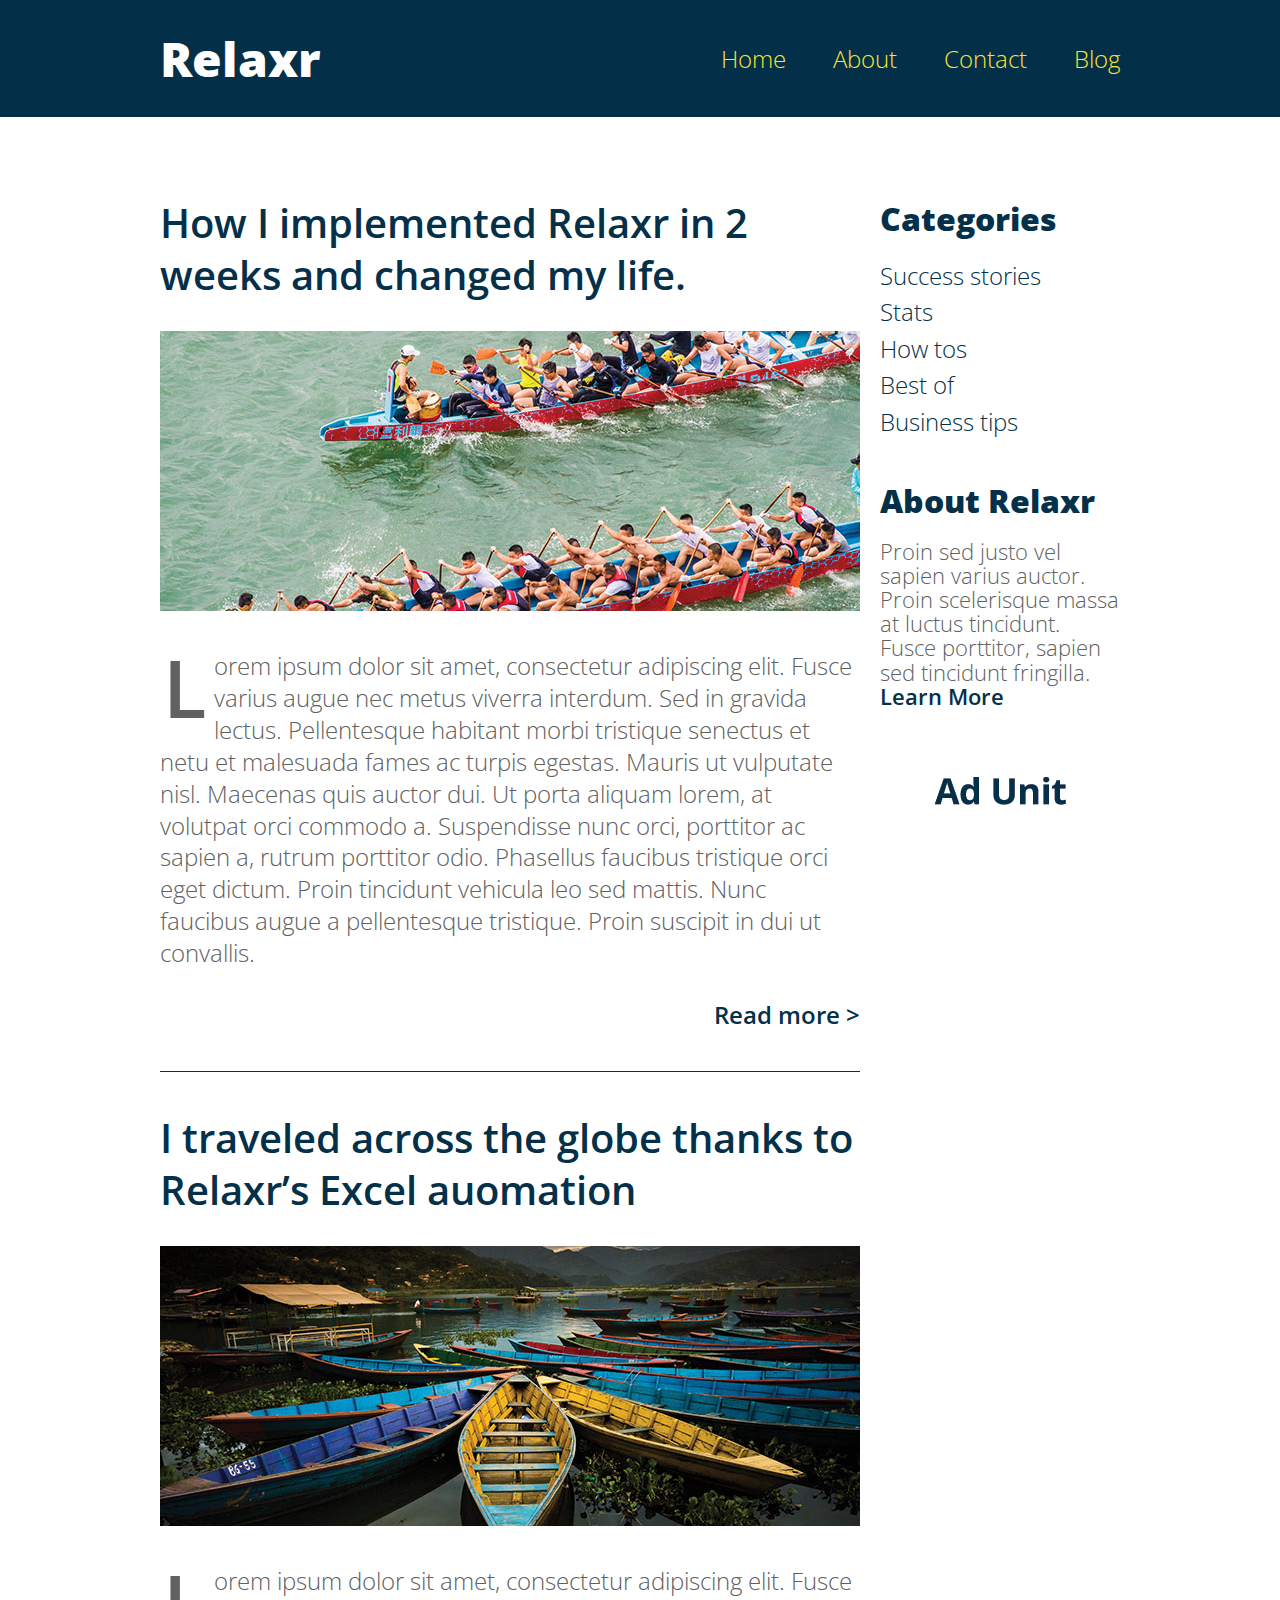
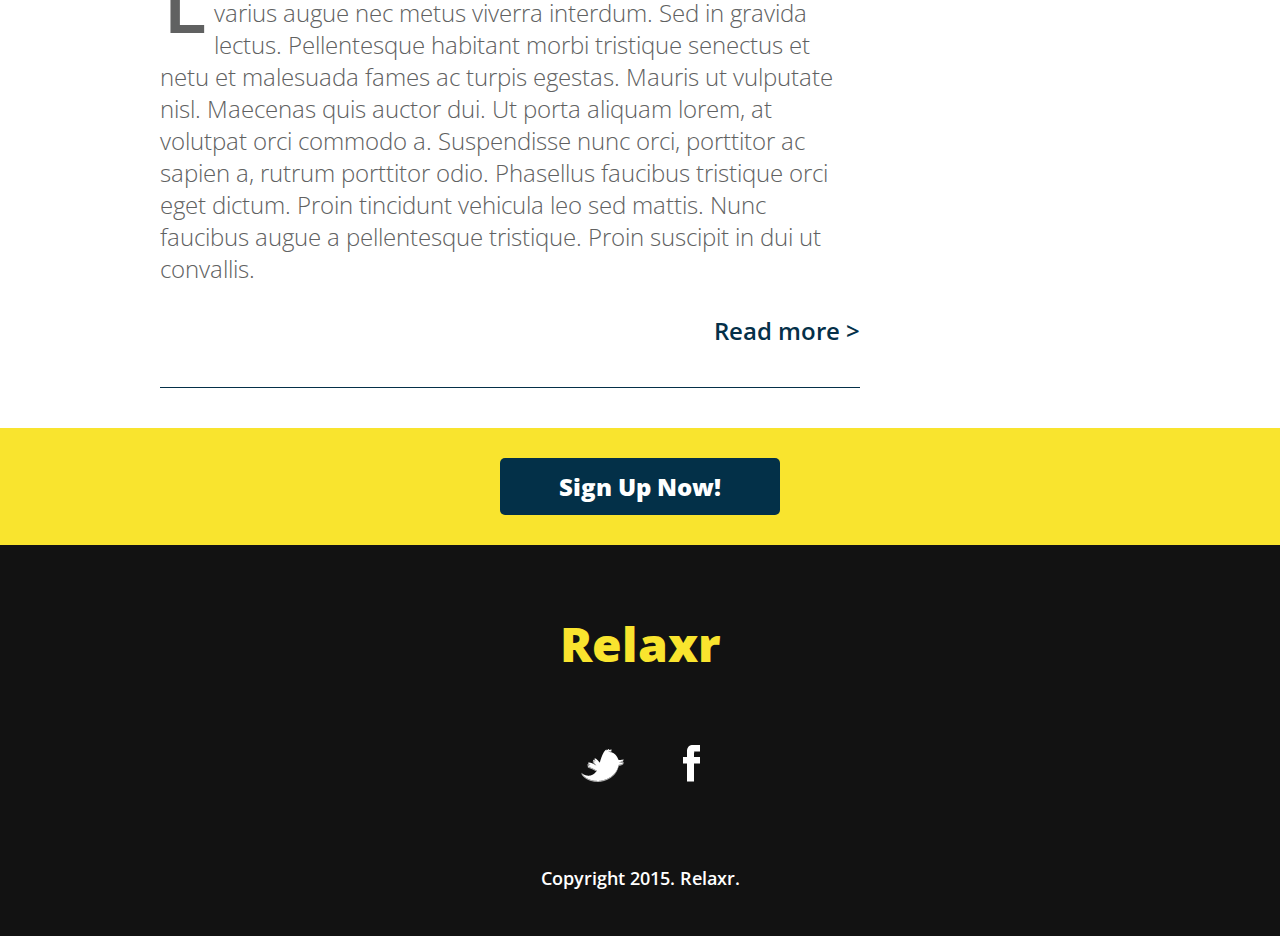
<file: starter_code/blog.html>
<!DOCTYPE html>
<html lang="en">
	<head>
    	<meta charset="utf-8">
    	<meta name="description" content="The perfect personal assistant. Relaxr does your job for you so you can enjoy life as it is meant to be.">

		<title>Relaxr Blog</title>
		<link href='http://fonts.googleapis.com/css?family=Open+Sans:300italic,300,600,800' rel='stylesheet' type='text/css'>

		<!-- external CSS link -->
		<link rel="stylesheet" href="css/reset.css">
		<link rel="stylesheet" href="css/style.css">

	</head>
	<body>
		<header id="page-header">
			<div class="container">
				<h1 class="logo">Relaxr</h1>
				<nav>
					<ul>
						<li><div class="line"></div><div class="line"></div><div class="line"></div></li>
						<li><a href="index.html" >Home</a></li>
						<li><a href="#">About</a></li>
						<li><a href="#">Contact</a></li>
						<li><a href="blog.html">Blog</a></li>
					</ul>
				</nav>
			</div>
		</header>

		<section id="main">
			<div class="container">
				<section id="posts">
					<article class="post">
						<h2><a href="#">How I implemented Relaxr in 2 weeks and changed my life.</a></h2>
						<img src="images/blog_photo1.jpg" alt="Crew Meet">
						<p>Lorem ipsum dolor sit amet, consectetur adipiscing elit. Fusce varius augue nec metus viverra interdum. Sed in gravida lectus. Pellentesque habitant morbi tristique senectus et netu et malesuada fames ac turpis egestas. Mauris ut vulputate nisl.  Maecenas quis auctor dui. Ut porta aliquam lorem, at volutpat orci commodo a. Suspendisse nunc orci, porttitor ac sapien a, rutrum porttitor odio. Phasellus faucibus tristique orci eget dictum. Proin tincidunt vehicula leo sed mattis. Nunc faucibus augue a pellentesque tristique. Proin suscipit in dui ut convallis.</p>

						<p class="readmore"><a href="#">Read more &gt;</a></p>
					</article>
					<article class="post">
						<h2><a href="#">I traveled across the globe thanks to Relaxr’s Excel auomation</a></h2>
						<img src="images/blog_photo2.jpg" alt="Canoes">
						<p>Lorem ipsum dolor sit amet, consectetur adipiscing elit. Fusce varius augue nec metus viverra interdum. Sed in gravida lectus. Pellentesque habitant morbi tristique senectus et netu et malesuada fames ac turpis egestas. Mauris ut vulputate nisl.  Maecenas quis auctor dui. Ut porta aliquam lorem, at volutpat orci commodo a. Suspendisse nunc orci, porttitor ac sapien a, rutrum porttitor odio. Phasellus faucibus tristique orci eget dictum. Proin tincidunt vehicula leo sed mattis. Nunc faucibus augue a pellentesque tristique. Proin suscipit in dui ut convallis.</p>

						<p class="readmore"><a href="#">Read more &gt;</a></p>
					</article>
				</section><!--
			--><aside id="sidebar">
					<h3>Categories</h3>
					<ul>
						<li><a href="#">Success stories</a></li>
						<li><a href="#">Stats</a></li>
						<li><a href="#">How tos</a></li>
						<li><a href="#">Best of</a></li>
						<li><a href="#">Business tips</a></li>
					</ul>
					<h3>About Relaxr</h3>
					<p>Proin sed justo vel sapien varius auctor. Proin scelerisque massa at luctus tincidunt. Fusce porttitor, sapien sed tincidunt fringilla.<br>
					<a href="">Learn More</a></p>
					<img src="images/ad-unit.png" alt="Ad Unit">
				</aside>
			</div>
		</section>

		<aside id="bottom-cta">
			<a class="button blue" href="#">Sign Up Now!</a>
		</aside>
		<footer>
			<h4 class="logo">Relaxr</h4>

			<ul>
				<li><a href="#"><img src="images/twitter.png" alt="Twitter logo"></a></li>
				<li><a href="#"><img src="images/facebook.png" alt="Facebook logo"></a></li>
			</ul>

			<p class="copyright">Copyright 2015. Relaxr.</p>
		</footer>
	</body>
</html>
</file>
<file: starter_code/css/style.css>
/*
Project Name: Blank Template
Client: Your Client
Author: Your Name
Developer @GA in NYC
*/


/******************************************
/* SETUP
/*******************************************/

/* Box Model Hack */
* {
  -moz-box-sizing: border-box; /* Firexfox */
  -webkit-box-sizing: border-box; /* Safari/Chrome/iOS/Android */
  box-sizing: border-box; /* IE */
}

/* Clear fix hack */
.clearfix:after {
  content: ".";
  display: block;
  clear: both;
  visibility: hidden;
  line-height: 0;
  height: 0;
}

.clear {
  clear: both;
}

.alignright {
  float: right;
  padding: 0 0 0.625rem 0.625rem; /* note the padding around a right floated image */
}

.alignleft {
  float: left;
  padding: 0 0.625rem 0.625rem 0; /* note the padding around a left floated image */
}

/******************************************
/* BASE STYLES
/*******************************************/

body {
  color: #f0efef;
  font-size: 1.625rem;
  line-height: 1.4;
  color: #606161;
  font-family: 'Open Sans', Helvetica, Arial, sans-serif;
  font-weight: 300;
}
a {
  text-decoration: none;
}


/******************************************
/* LAYOUT
/*******************************************/

/* Center the container */
.container {
  width: 60rem;
  margin: 0 auto;
}
.logo {
  font-size: 3rem;
  font-weight: 800;
}

header {
  background: #033048;
  padding: 1.563rem 0;
  overflow: hidden;
}
header .logo {
  color: #fff;
  float: left;
}

header nav {
  float: right;
  margin-top: 0.9375rem;
}
header nav ul li {
  display: inline-block;
  margin: 0 0 0 2.5rem;
  font-size: 1.5rem;
}
header nav ul li a {
  color: #f9e42e;
}

#hero {
  height: 43.75rem;
  background: url(../images/header_bg.jpg) no-repeat top center #131e27;
  padding-top: 2rem;
}

#hero .logo {
  color: #fff;
}
#hero h2 {
  font-size: 3rem;
  text-align: center;
  color: #fff;
  margin: 7.5rem 0 5.625rem;
  font-weight: 600;
}
.button {
  border-radius: 0.3125rem;
  font-weight: 800;
  padding: 0.75rem 0;
  width: 17.5rem;
  font-size: 1.75rem;
  text-align: center;
  display: block;
  margin: 0 auto;
}
.yellow {
  background: #f9e42e;
  color: #033048;
}
.blue {
  background: #033048;
  color: #fff;
  font-size: 1.5rem;
}
#benefits {
  padding: 6.25rem 0 5rem;
}
h3 {
  color: #033048;
  font-size: 2.5rem;
  font-weight: 600;
  margin-bottom: 2.5rem;
}
#benefits p, #benefits ul {
  width: 37.5rem;
}
#benefits ul {
  list-style: disc;
  margin: 1.875rem 0 0 5rem;
}
#testimonial {
  background: url(../images/testimonial_bg.jpg) no-repeat top center #071324;
  padding: 4.375rem 0 4.375rem;
  color: #fff;
}
blockquote {
  font-size: 2.25rem;
  font-weight: 300;
  font-style: italic;
  text-align: center;
  width: 36.25rem;
  margin: 0 auto;
}
blockquote span {
  font-weight: 600;
  display: block;
  font-style: normal;
}
#main {
  margin-top: 5rem;
}
#posts {
  width: 43.75rem;
  display: inline-block;
  margin-right: 1.25rem;
  vertical-align: top;
}
#sidebar {
  width: 15rem;
  display: inline-block;
  vertical-align: top;
}
.post {
  border-bottom: 0.0625rem solid #043049;
  padding-bottom: 2.5rem;
  margin-bottom: 2.5rem;
}
h2 {
  font-weight: 600;
  font-size: 2.5rem;
  line-height: 1.3;
  margin-bottom: 1.875rem;
}
.post h2 a {
  color: #043049;
}

.post img {
  margin-bottom: 1.875rem;
}
.post p {
  font-size: 1.5rem;
  line-height: 1.333;
  color: #606161;
}
.post p:first-of-type:first-letter {
  float: left;
  font-size: 5rem;
  line-height: 4.063rem;
  padding-top: 0.25rem;
  padding-right: .5rem;
  padding-left: 0.1875rem;
  font-weight: 600;
}
.readmore {
  text-align: right;
  margin-top: 1.875rem;
}
.readmore a {
  color: #043049;
  font-weight: 600;
}

#sidebar h3 {
  font-size: 2rem;
  font-weight: 800;
  margin-bottom: 0.9375rem;
  color: #043049;
}
#sidebar ul {
  margin-bottom: 2.5rem;
}
#sidebar ul li a {
  color: #043049;
  font-size: 1.5rem;
}
#sidebar p {
  font-size: 1.375rem;
  line-height: 1.1;
  margin-bottom: 2.5rem;
}
#sidebar p a {
  color: #043049;
  font-weight: 600;
}

#bottom-cta {
  background: #f9e42e;
  padding: 1.87rem;
  text-align: center;
}

footer {
  background: #121212;
  padding: 4.063rem 0 2.813rem;
  text-align: center;
}
footer .logo {
  color: #f9e42e;
  margin-bottom: 4.25rem;
}
footer ul li {
  display: inline-block;
  list-style: none;
  margin: 0 1.625rem 4.688rem;
}
footer p {
  font-size: 1.125rem;
  color: #fff;
  font-weight: 600;
}

nav .line{
  display: none;
  background: #033048;
  width: 2.5em;
  height: .25em;
  background: white;
  border-radius: 1em;
  margin-top: .25em;
}
nav .line:first-of-type{
  margin-top:.7em;
}

@media screen and (max-width: 768px) {
  body{
    font-size: 1rem; 
    width: 100%;
  }
  
  header{
    padding: .25rem;
  
  }
  .logo{
   margin-top: .25em;
   font-size: 1.75rem;
   }

  nav{
    width:100%;
    height: ;
  }
  
  nav .line{
    display: block;
  }

  h2{
    color: yellow;
  }

  h3{
    font-size: 2rem; 
  }
  
  .container{
    width: 100%;
  }

  #hero{
    width: 100%;
    height: auto;
    background-size: cover;
  }

 #hero h2 {
  font-size: 2rem;
  margin: 8rem 2.5rem ;
  } 
  
  #page-header {
  width: 100%;
  position: fixed;
  float: clear;
  }

  #page-header nav li:first-child{
  display: block;
  position: fixed;
  top:.25em;
  right:.5em;
  }
  
  #page-header nav li {
      display: none; 
  }
  
  ul {
    height: 0
  }
  
  #benefit-blurb{
    display: none;
  }
  
  #benefits {
  padding: 1rem 0 7rem;
  }
  
  #benefits p, #benefits ul {
  width: 100%;
  padding-top: 0;
  }

  .testimonial{
    background-size: cover;
    padding-right: 3%;
  }
 
  blockquote {
  font-size: 1.5rem;
  width: 24rem;
  margin: 0 auto;
  }
  
  .button {
    width: 20%;
    font-weight: 700;
    font-size: 1rem;
    margin: .5rem auto;
  }

  footer {
    padding: .5rem 0 2rem; 
  }
  
  footer .logo {
    margin: 1rem;
  }
  
  footer ul li {
    margin: 0 .5rem 0;
  }
  
  .copyright {
    margin-top: 3.5rem;
  }
  
  .slideDown{
    height: 20rem;
  }

  #main{
    width: 100%;
    margin: 0rem 2rem;
    padding-top: 5rem;
  }
  #posts {
    width: 80%; 
  }
  .post img{
    width: 100%;
    height: auto;
  }
  .post h2{
    font-weight: 600;
    font-size: 1.625rem;
    line-height: 2rem;
    margin-bottom: .5rem;
  }
  .post p {
    font-size: 1rem;
  }
  .post p:first-of-type:first-letter {
    float: left;
    font-size: 1rem;
    line-height: 1.35rem;
    padding: 0;
    font-weight: 300;
   }
  .readmore {
    margin-top: .02rem;
  }
  #sidebar {
    width: 100%;
  }
  
  #sidebar img{
    display: none;
  }
  #sidebar h3 {
    width: 50%;
    font-size: 1.5rem;
    font-weight: 600;
    margin: 0;

  }
  #sidebar ul {
    margin: 1rem;
    float: left;
  }
  #sidebar ul li a {
    font-size: 1rem;
    margin: 0;
    float: left;
  }
  #sidebar p {
    font-size: 1rem;
    float: right;
  }


}
</file>
